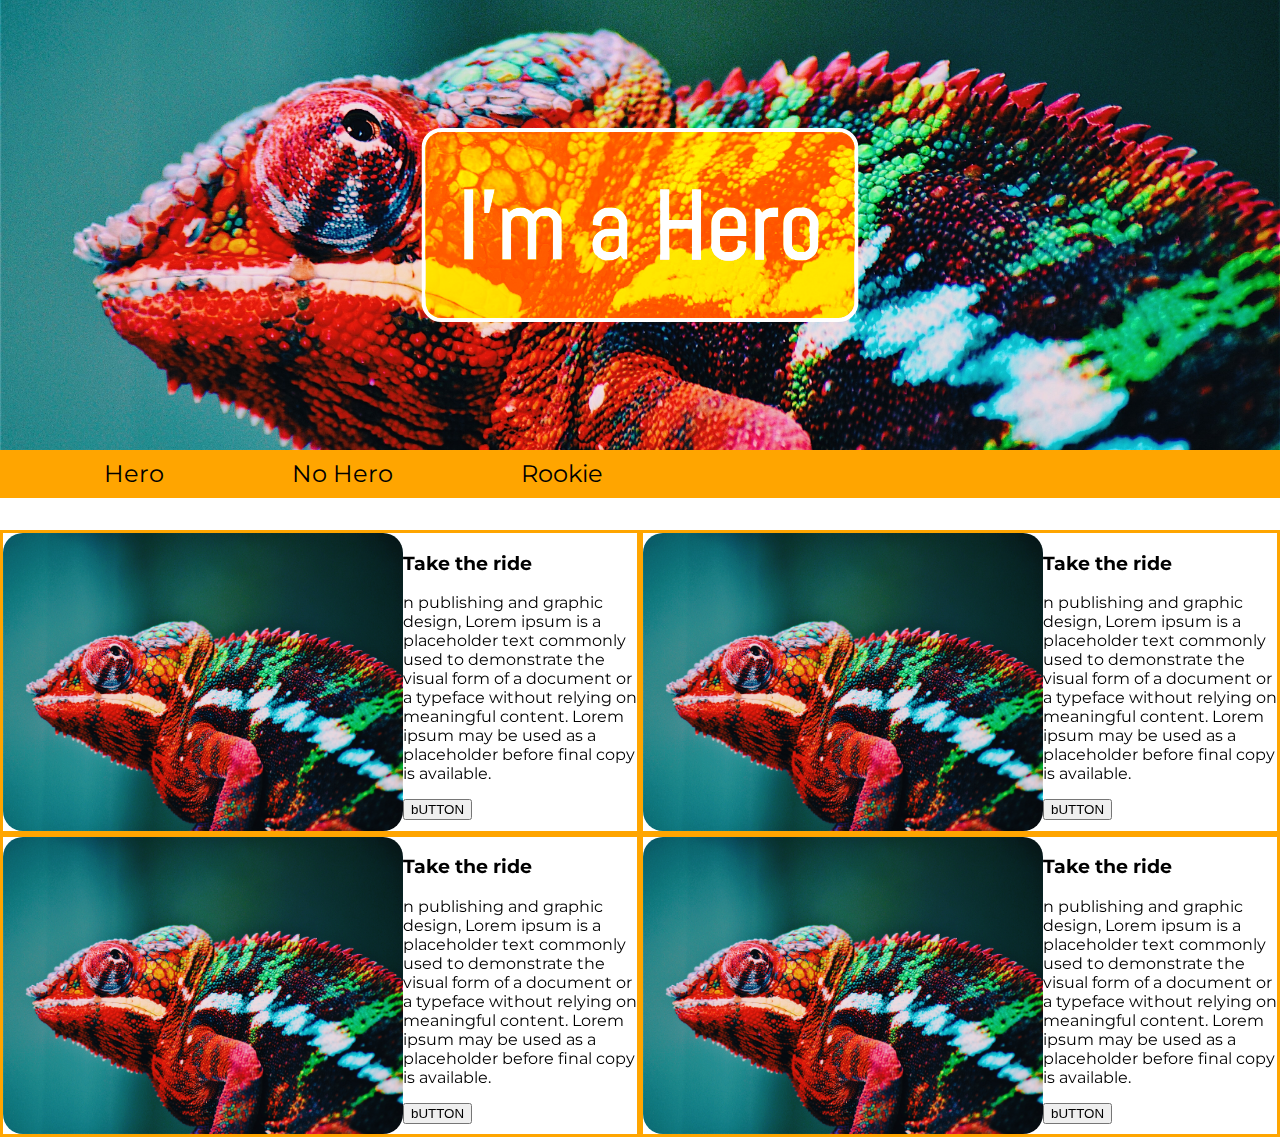
<file: index.html>
<!DOCTYPE html>
<html lang="en">

<head>
    <meta charset="UTF-8">
    <meta http-equiv="X-UA-Compatible" content="IE=edge">
    <meta name="viewport" content="width=device-width, initial-scale=1.0">
    <link rel="stylesheet" href="css/style.css">
    <link rel="preconnect" href="https://fonts.googleapis.com">
    <link rel="preconnect" href="https://fonts.gstatic.com" crossorigin>
    <link href="https://fonts.googleapis.com/css2?family=Abel&display=swap" rel="stylesheet">
    <link rel="preconnect" href="https://fonts.googleapis.com">
    <link rel="preconnect" href="https://fonts.gstatic.com" crossorigin>
    <link href="https://fonts.googleapis.com/css2?family=Abel&family=Montserrat&display=swap" rel="stylesheet">
    <title>Document</title>
</head>

<body>
    <header>
        <div class="heroImage">
            <div class="heroText">
                <h1>I'm a Hero</h1>
            </div>
        </div>
        <nav>
            <ul class="mainNav">
                <li class="mainNavElement"><a href="about.html">Hero</a></li>
                <li class="mainNavElement"><a href="#">No Hero</a></li>
                <li class="mainNavElement"><a href="#">Rookie</a></li>
            </ul>
        </nav>
    </header>
    <main>
        <article class="content">
            <section class="cards">
                <div class="card">
                    <div class="media">
                        <img src="img/camaeleon.jpg" alt="">
                    </div>
                    <div class="content">
                        <h3>Take the ride</h3>
                        <p>n publishing and graphic design, Lorem ipsum is a placeholder text commonly used to
                            demonstrate the visual form of a document
                            or a typeface without relying on meaningful content. Lorem ipsum may be used as a
                            placeholder before final copy is available.</p>
                        <button>bUTTON</button>
                    </div>
                </div>
                <div class="card">
                    <div class="media">
                        <img src="img/camaeleon.jpg" alt="">
                    </div>
                    <div class="content">
                        <h3>Take the ride</h3>
                        <p>n publishing and graphic design, Lorem ipsum is a placeholder text commonly used to
                            demonstrate the visual form of a document
                            or a typeface without relying on meaningful content. Lorem ipsum may be used as a
                            placeholder before final copy is available.</p>
                        <button>bUTTON</button>
                    </div>
                </div>
            </section>
            <section class="cards">
                <div class="card">
                    <div class="media">
                        <img src="img/camaeleon.jpg" alt="">
                    </div>
                    <div class="content">
                        <h3>Take the ride</h3>
                        <p>n publishing and graphic design, Lorem ipsum is a placeholder text commonly used to
                            demonstrate the visual form of a document
                            or a typeface without relying on meaningful content. Lorem ipsum may be used as a
                            placeholder before final copy is available.</p>
                        <button>bUTTON</button>
                    </div>
                </div>
                <div class="card">
                    <div class="media">
                        <img src="img/camaeleon.jpg" alt="">
                    </div>
                    <div class="content">
                        <h3>Take the ride</h3>
                        <p>n publishing and graphic design, Lorem ipsum is a placeholder text commonly used to
                            demonstrate the visual form of a document
                            or a typeface without relying on meaningful content. Lorem ipsum may be used as a
                            placeholder before final copy is available.</p>
                        <button>bUTTON</button>
                    </div>
                </div>
            </section>

        </article>
    </main>
</body>

</html>
</file>
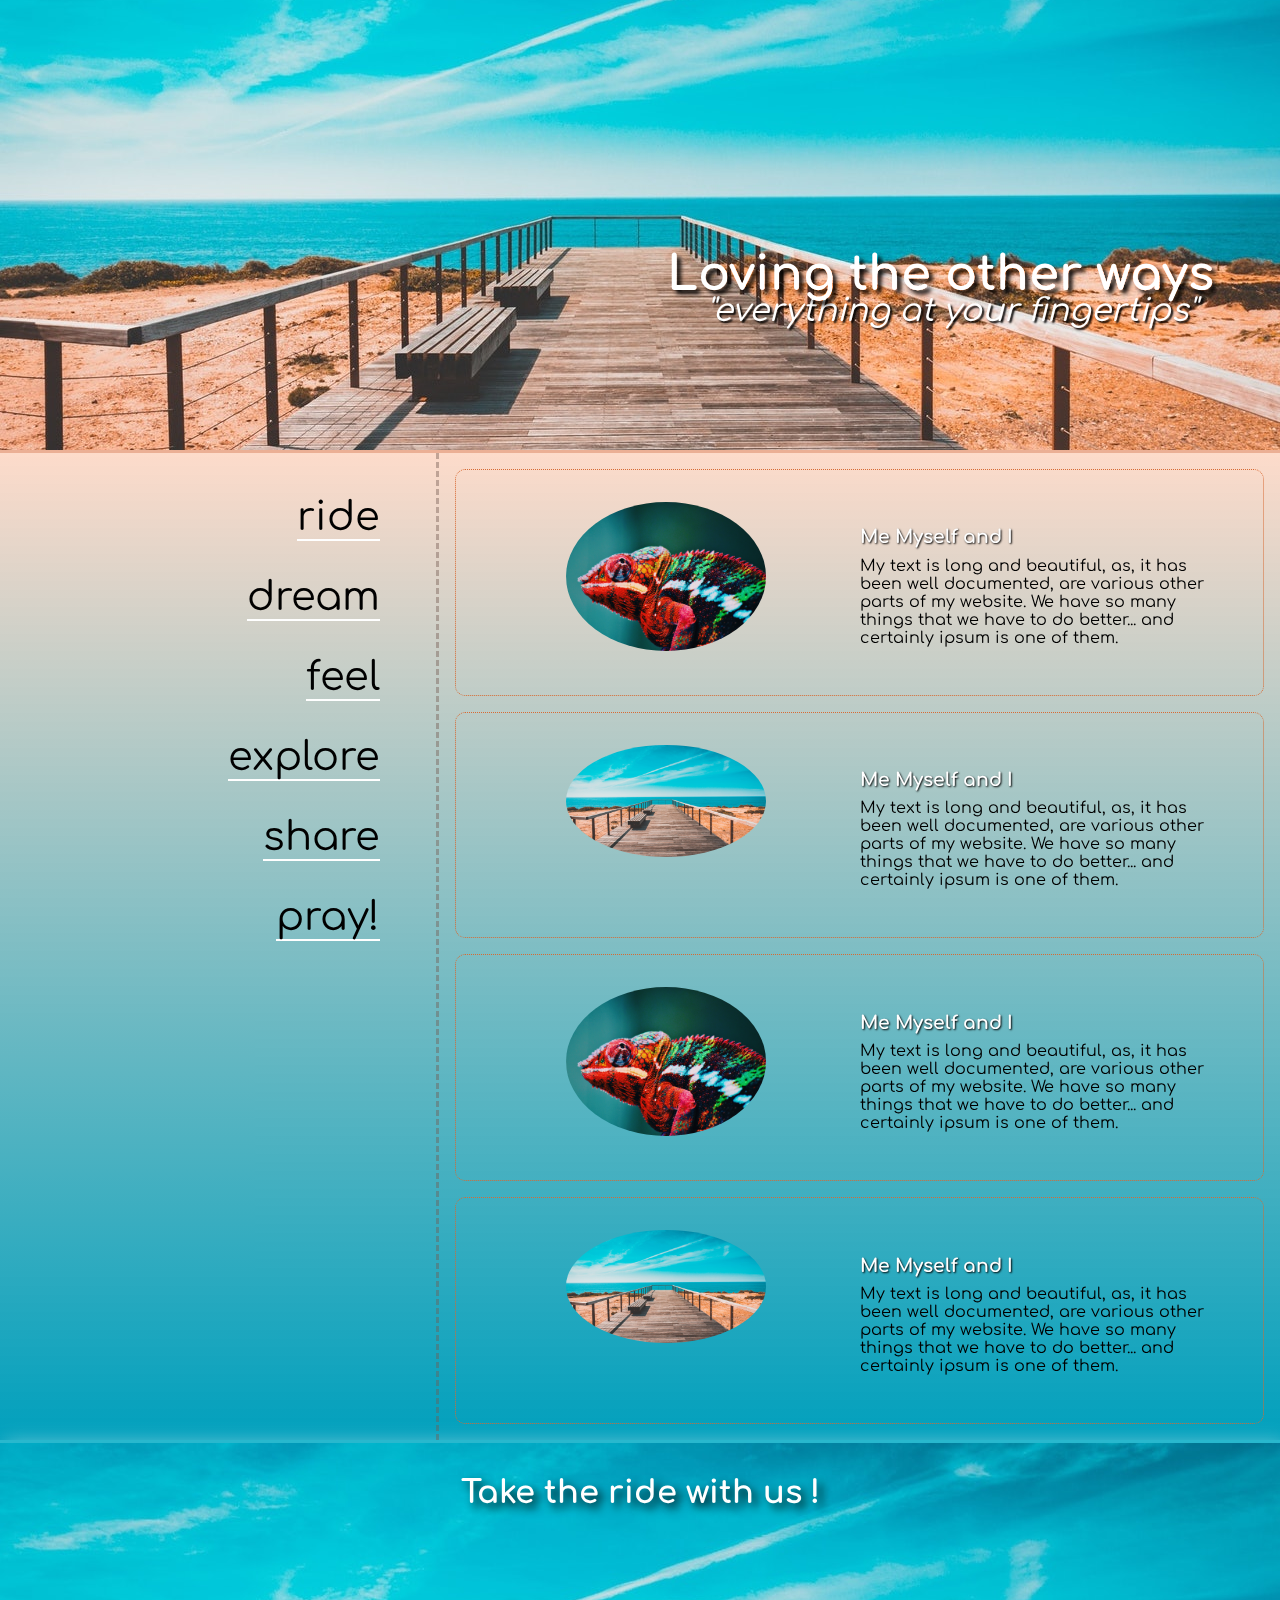
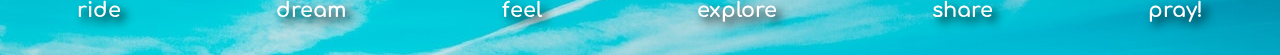
<file: about.html>
<!DOCTYPE html>
<html lang="en">

<head>
    <meta charset="UTF-8">
    <meta http-equiv="X-UA-Compatible" content="IE=edge">
    <meta name="viewport" content="width=device-width, initial-scale=1.0">
    <link rel="stylesheet" href="css/style-hero.css">
    <link href="//maxcdn.bootstrapcdn.com/font-awesome/4.2.0/css/font-awesome.min.css" rel="stylesheet">
    <link rel="preconnect" href="https://fonts.googleapis.com">
    <link rel="preconnect" href="https://fonts.gstatic.com" crossorigin>
    <link href="https://fonts.googleapis.com/css2?family=Bangers&family=Comfortaa:wght@700&display=swap" rel="stylesheet"> 
    <title>Document</title>
</head>

<body>
    <header>
        <div class="hero">
            <h1>Loving the other ways</h1>
            <p><i class="fas fa-route">"everything at your fingertips"</i></p>

        </div>
    </header>
    <main>
        <article>
            <section>
                <div class="card">
                    <div class="media">
                        <img src="img/camaeleon.jpg" alt="" srcset="">
                    </div>
                    <div class="content">
                        <h3>Me Myself and I</h3>
                        <p>My text is long and beautiful, as, it has been well documented, are various other parts of my website.
                             We have so many things that we have to do better... and certainly ipsum is one of them.</p>
                    </div>
                </div>
                <div class="card">
                    <div class="media">
                        <img src="img/pexels-pixabay-462024.jpg" alt="" srcset="">
                    </div>
                    <div class="content">
                        <h3>Me Myself and I</h3>
                        <p>My text is long and beautiful, as, it has been well documented, are various other parts of my website.
                             We have so many things that we have to do better... and certainly ipsum is one of them.</p>
                    </div>
                </div>
                <div class="card">
                    <div class="media">
                        <img src="img/camaeleon.jpg" alt="" srcset="">
                    </div>
                    <div class="content">
                        <h3>Me Myself and I</h3>
                        <p>My text is long and beautiful, as, it has been well documented, are various other parts of my website.
                             We have so many things that we have to do better... and certainly ipsum is one of them.</p>
                    </div>
                </div>
                <div class="card">
                    <div class="media">
                        <img src="img/pexels-pixabay-462024.jpg" alt="" srcset="">
                    </div>
                    <div class="content">
                        <h3>Me Myself and I</h3>
                        <p>My text is long and beautiful, as, it has been well documented, are various other parts of my website.
                             We have so many things that we have to do better... and certainly ipsum is one of them.</p>
                    </div>
                </div>
            </section>
        </article>
        <aside>
            <nav>
                <ul class="mainNav">
                    <li class="mainNavElement"><a href="">ride</a></li>
                    <li class="mainNavElement"><a href="">dream</a></li>
                    <li class="mainNavElement"><a href="">feel</a></li>
                    <li class="mainNavElement"><a href="">explore</a></li>
                    <li class="mainNavElement"><a href="">share</a></li>
                    <li class="mainNavElement"><a href="">pray!</a></li>
                </ul>

            </nav>
        </aside>
    </main>
    <footer>
        <h2>Take the ride with us !</h2>
        <nav>
            <ul class="footerNav">
                <li class="footerNavElement"><a href="">ride</a></li>
                <li class="footerNavElement"><a href="">dream</a></li>
                <li class="footerNavElement"><a href="">feel</a></li>
                <li class="footerNavElement"><a href="">explore</a></li>
                <li class="footerNavElement"><a href="">share</a></li>
                <li class="footerNavElement"><a href="">pray!</a></li>
            </ul>
    
        </nav>

        </footer>

</body>

</html>
</file>
<file: css/style.css>
html{
    margin:0;
    padding:0;
}

body{
    margin:0;
    padding:0;
    font-family: 'Montserrat', sans-serif;

}

h1{
    margin:0;
    padding:0;
    font-weight:bold;
    font-family: 'Abel' , sans-serif;
    font-size:6rem;

}

.heroImage{
    background-image: url('../img/camaeleon.jpg');
    background-position: center;
    background-size: cover;
    background-repeat: no-repeat;
    height:50vh;
    position:relative;
    padding:0;
    margin:0;
}

.heroText{
    text-align:center;
    background:orange;
    color:white;
    padding:2em;
    position:absolute;
    top:50%;
    left:50%;
    transform:translate(-50%,-50%);
    mix-blend-mode: hard-light;
    border:4px solid white;
    border-radius: 20px;

}
nav{
    width:auto;
    min-height: 5rem;
}
ul.mainNav {
    margin:0;
    background-color: orange;
    text-align: center;
    list-style-type: none;
    display: flex;
    justify-content: flex-start;
    text-align: center;
    flex-wrap: wrap;
    width:100%;
}
ul.mainNav li a:hover {
    color: white;
}
ul.mainNav li a {
    text-decoration: none;
    padding: 1rem 2rem;
    margin: 2rem;
    line-height: 3rem;
    font-size: 1.5rem;
    color: black;
}

.card{
    display: flex;
    flex-wrap: wrap;
    border: 3px solid orange;
}
.card > *{
    flex: 1 1 20%;
}

.card img{
    max-width:400px;
    border-radius:20px;
    object-fit: cover;
    display:block;
}
article.content{
    display: flex;
    flex-wrap: wrap;
}
.content > *{
    flex: 1 1 400px;
}
</file>
<file: css/style-hero.css>
/* Color Theme Swatches in Hex */

.color--1-hex {
    color: #04ADBF;
}

.color--2-hex {
    color: #04D9D9;
}

.color--3-hex {
    color: #4E9399;
}

.color--4-hex {
    color: #DA926C;
}

.color--5-hex {
    color: #735A51;
}

/* Colo */

.color--1-rgba {
    color: rgba(4, 173, 191, 1);
}

.color--2-rgba {
    color: rgba(4, 217, 217, 1);
}

.color--3-rgba {
    color: rgba(78, 147, 153, 1);
}

.color--4-rgba {
    color: rgba(218, 146, 108, 1);
}

.color--5-rgba {
    color: rgba(115, 90, 81, 1);
}

/* Colo */

.color--1-hsla {
    color: hsla(185, 95, 38, 1);
}

.color--2-hsla {
    color: hsla(180, 96, 43, 1);
}

.color--3-hsla {
    color: hsla(184, 32, 45, 1);
}

.color--4-hsla {
    color: hsla(20, 59, 63, 1);
}

.color--5-hsla {
    color: hsla(15, 17, 38, 1);
}

* {
    margin: 0;
    padding: 0;
}


a{
    text-decoration:none;
    transition:all .2s ease-in-out
}

header {
    border-bottom: 3px solid #ebaf95;
}

.hero {
    background-image: url('../img/pexels-pixabay-462024.jpg');
    background-position: center center;
    background-repeat: no-repeat;
    background-size: cover;
    position: relative;
    height: 50vh;
    padding: 0;
    margin: 0;
    font-family: 'Comfortaa';
}

.hero h1 {
    position: absolute;
    /* background: #da926ce7; */
    padding: 0.3em;
    text-align: left;
    mix-blend-mode: hard-light;
    color: white;
    font-size: 3rem;
    bottom: 30%;
    right: 4%;
    border-radius: 20px;
    text-shadow: 4px 4px 4px black;
    z-index: 1;
}

.hero p {
    color: white;
    font-size: 2rem;
    position: absolute;
    bottom: 20%;
    right: 4%;
    padding: 0 1em 1em 1em;
    text-shadow: 2px 2px 2px black;
    z-index: 0;
    border-radius: 20px;
}

main {
    display: flex;
    flex-wrap: wrap;
    /* max-width:1024px; */
    background: linear-gradient(#fcbfa18f, #01a0bd)
}

article {
    flex: 2;
    margin-left: 1em;
    border-left: 3px dashed #735a516e;
    font-family: 'Comfortaa';
}

aside {
    flex: 1;
    order: -1;
}

ul.mainNav {
    display: flex;
    justify-content: space-around;
    flex-direction: column;
    list-style: none;
    padding: 0;
    margin: 0;
    line-height: 3em;
    text-align: right;
    margin-top: 1em;
}

li.mainNavElement {
    margin-top: 1.5em;
}

.mainNav a {
    font-family: 'Comfortaa';
    font-size: 2.5em;
    text-align: center;
    text-decoration: none;
    color: black;
    margin: 1em;
    text-transform: lowercase;
    border-bottom: 2px solid white;
}

.mainNav a:hover {
    color: white;
    text-shadow: 2px 2px 5px rgba(115, 90, 81, 1);
    border-bottom: 1px dashed lightslategray;
}

.card {
    display: flex;
    flex-wrap: wrap;
    padding: 2em;
    border: 1px dotted #d86a33;
    margin: 1em;
    border-radius: 10px;
    ;
}

.card>* {
    flex: 1 1 20%;
}

.media img {
    max-width: 200px;
    border-radius: 50%;
    display: block;
    margin: auto;
    transition: all 0.2 ease-in-out;
}
.media img:hover {
    cursor:pointer;
    transform: scale(2);
}


.content {
    margin: 1em;
}

.content h3 {
    padding: 0.5em 0;
    color:white;
    text-shadow: 1px 1px 2px black;
}

footer {
    font-family: 'Comfortaa';
    height: 20vh;
    background-image: url('../img/pexels-pixabay-462024.jpg');
    background-position: top;
    background-repeat: no-repeat;
    background-size: cover;
    text-align: center;
    padding-top: 2em;
    border-top: 3px solid #00abc5d7;
    box-shadow: 5px 5px 20px #8dd4df;
}

footer nav {
    height: 80%;
}

footer h2 {
    font-size: 200%;
    color: white;
    text-shadow: 5px 5px 10px black;
}

footer ul {
    display: flex;
    list-style-type: none;
    justify-content: space-around;
    height: 100%;
    align-items: end;
    
}

footer li {
    padding-bottom: 2em;

}

footer li a{
    color:white;
    font-weight: 900;
    font-size: 1.3em;
    text-shadow: 5px 5px 10px black;
    text-decoration:none;

}
footer li a:hover{
    color:black;
    text-shadow: 5px 5px 10px white;
    
}
</file>
